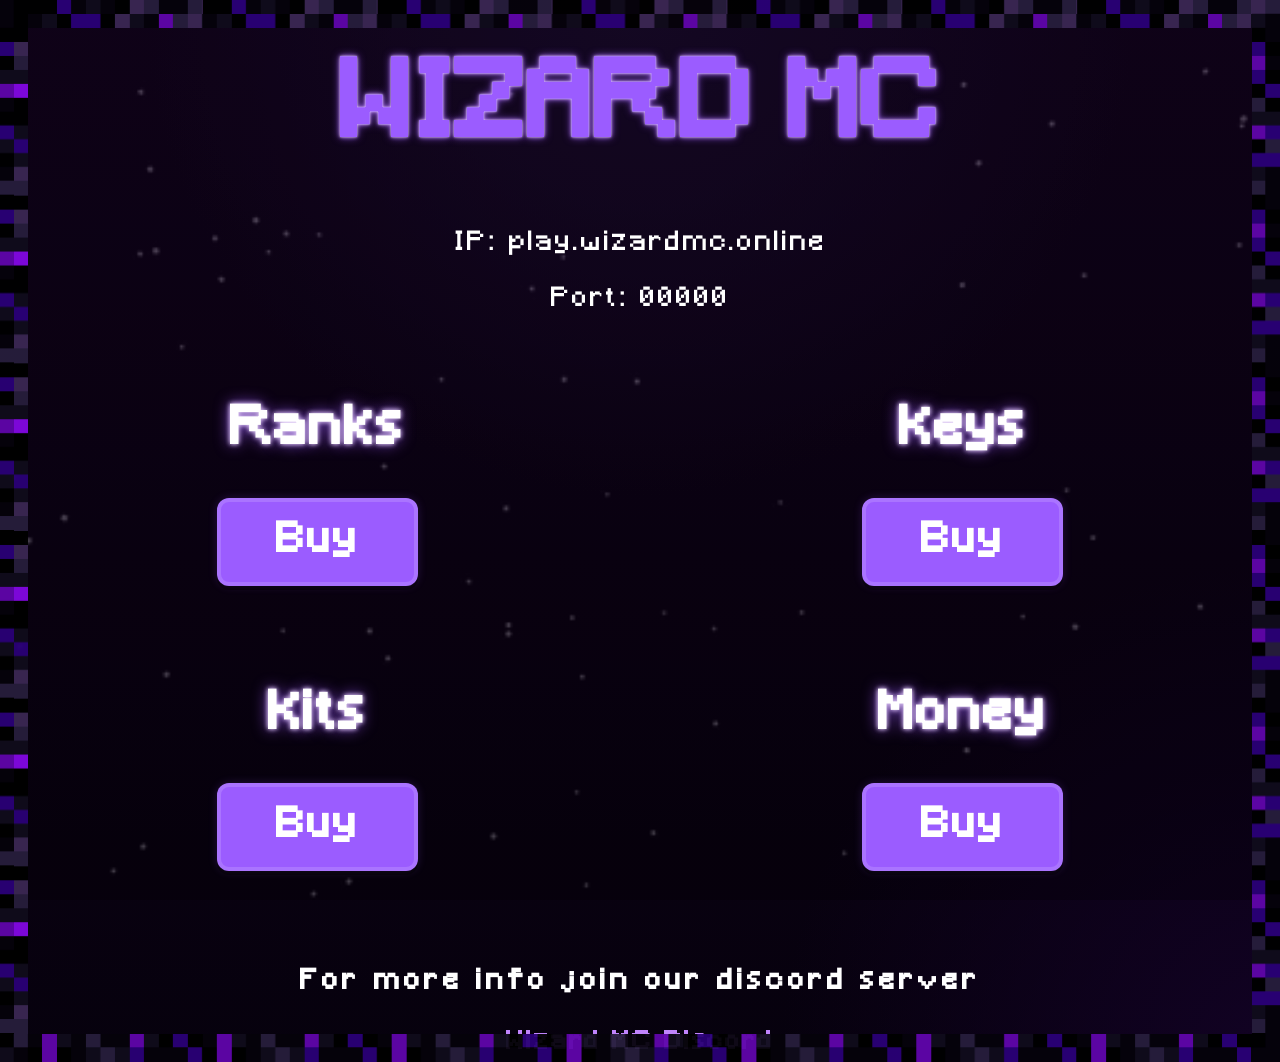
<file: Index.html>
<!DOCTYPE html>
<html lang="en">
<head>
    <meta charset="UTF-8" />
    <meta name="viewport" content="width=device-width, initial-scale=1.0"/>

    <title>Wizard MC</title>

    <!-- GLOBAL CSS -->
    <link rel="stylesheet" href="assets/css/style.css">

    <!-- LANDING PAGE CSS -->
    <link rel="stylesheet" href="assets/css/landing.css">
</head>
<body>

    <!-- MAIN LANDING CONTAINER -->
    <main class="landing-container">

        <!-- SERVER TITLE -->
        <section class="hero-section">

            <!-- CHANGE SERVER NAME HERE -->
            <h1 class="server-title">WIZARD MC</h1>

            <!-- SERVER INFO -->
            <div class="server-info">

                <!-- CHANGE SERVER IP HERE -->
                <p class="copy-text" data-copy="play.wizardmc.online">
                    IP: play.wizardmc.online
                </p>

                <!-- CHANGE SERVER PORT HERE -->
                <p class="copy-text" data-copy="00000">
                    Port: 00000
                </p>

            </div>

        </section>

        <!-- STORE BUTTONS -->
        <section class="store-section">

            <!--
                GRID SETTINGS:
                Add/remove cards freely.
                Grid automatically adapts.
            -->

            <div class="store-grid">

                <!-- RANKS -->
                <div class="store-card">
                    <h2 class="minecraft-glow">Ranks</h2>
                    <a href="ranks.html" class="store-button">
                        Buy
                    </a>
                </div>

                <!-- KEYS -->
                <div class="store-card">
                    <h2 class="minecraft-glow">Keys</h2>
                    <a href="keys.html" class="store-button">
                        Buy
                    </a>
                </div>

                <!-- KITS -->
                <div class="store-card">
                    <h2 class="minecraft-glow">Kits</h2>
                    <a href="kits.html" class="store-button">
                        Buy
                    </a>
                </div>

                <!-- MONEY -->
                <div class="store-card">
                    <h2 class="minecraft-glow"  >Money</h2>
                    <a href="money.html" class="store-button">
                        Buy
                    </a>
                </div>

            </div>

        </section>

        <!-- SUPPORT SECTION -->
        <section class="support-section">

            <p class="support-text">
                For more info join our discord server
            </p>

            <!-- CHANGE DISCORD LINK HERE -->
            <a 
                href="https://discord.gg/example"
                target="_blank"
                class="discord-link"
            >
                Wizard MC Discord
            </a>

        </section>

    </main>

    <!-- LANDING PAGE JS -->
    <script src="assets/js/landing.js"></script>

</body>
</html>
</file>
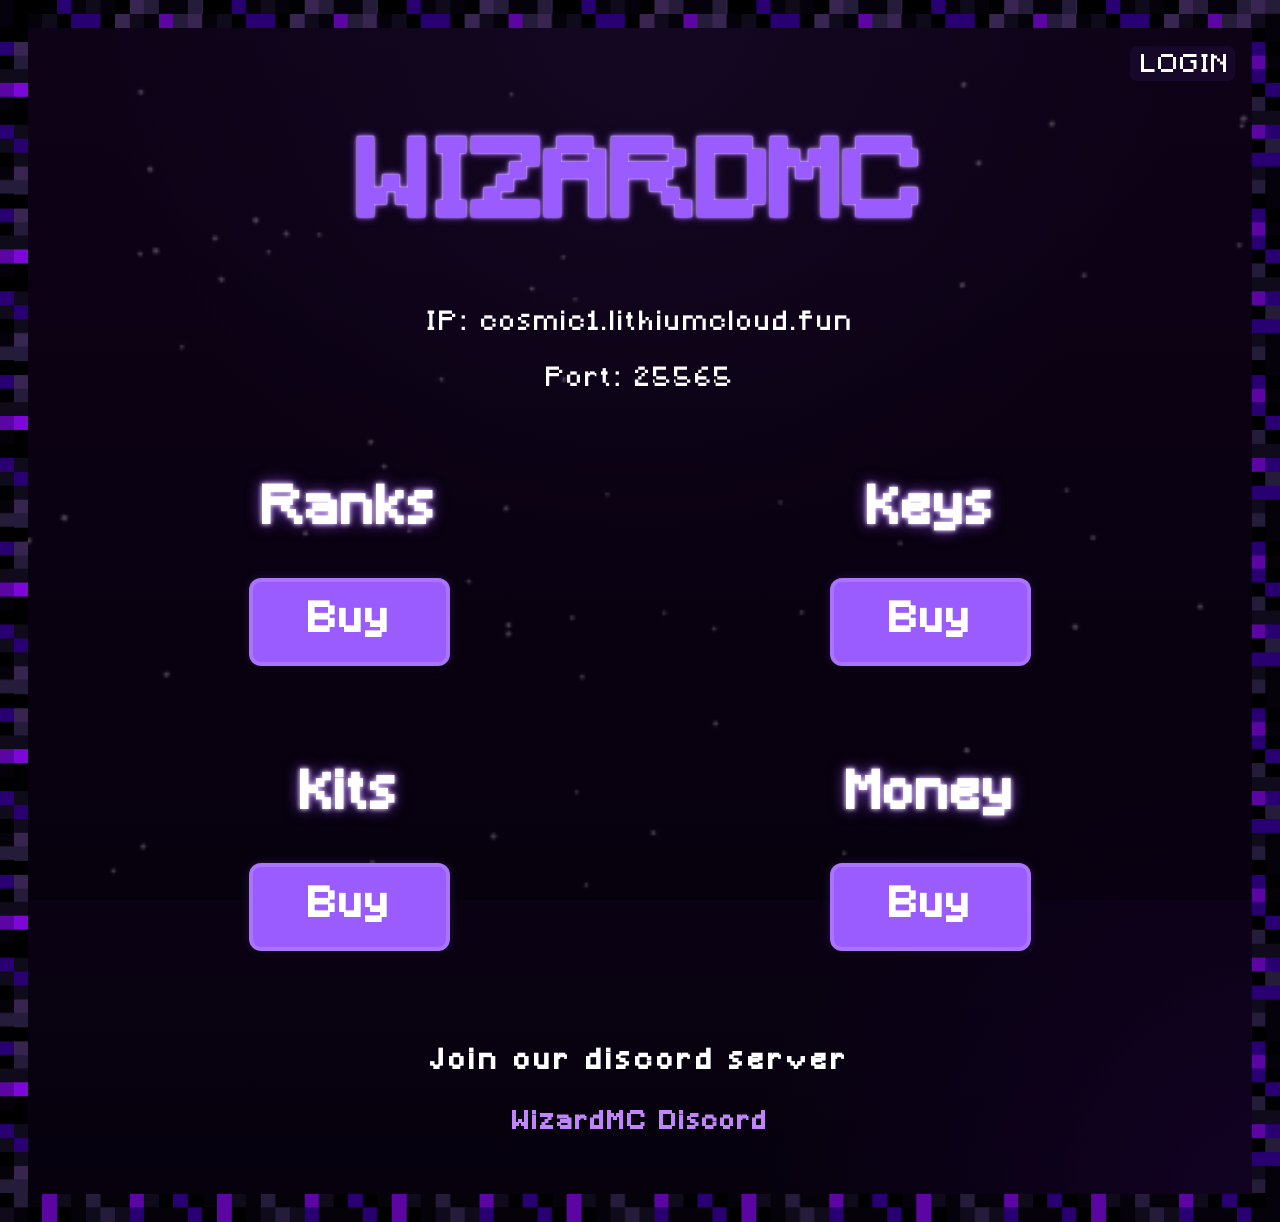
<file: index.html>
<!DOCTYPE html>
<html lang="en">
<head>
    <meta charset="UTF-8" />
    <meta name="viewport" content="width=device-width, initial-scale=1.0"/>

    <title>Wizard MC</title>

    <!-- GLOBAL CSS -->
    <link rel="stylesheet" href="assets/css/style.css">

    <!-- LANDING PAGE CSS -->
    <link rel="stylesheet" href="assets/css/landing.css">
</head>
<body>

    <!-- MAIN LANDING CONTAINER -->
    <main class="page-container landing-container">

        <!-- LOGIN BUTTON -->
        <button class="login-btn-top" id="loginBtn" onclick="showLogin()">LOGIN</button>

        <!-- SERVER TITLE -->
        <section class="hero-section">

            <!-- CHANGE SERVER NAME HERE -->
            <h1 class="server-title">WIZARDMC</h1>

            <!-- SERVER INFO -->
            <div class="server-info">

                <!-- CHANGE SERVER IP HERE -->
                <p>
                    IP:
                    <span class="copy-text" data-copy="play.wizardmc.online">
                        cosmic1.lithiumcloud.fun
                    </span>
                </p>

                <!-- CHANGE SERVER PORT HERE -->
                <p>
                    Port:
                    <span class="copy-text" data-copy="00000">
                        25565
                    </span>
                </p>

            </div>

        </section>

        <!-- STORE BUTTONS -->
        <section class="store-section">

            <div class="store-grid">

                <!-- RANKS -->
                <div class="store-card">
                    <h2 class="minecraft-glow">Ranks</h2>
                    <a href="ranks.html" class="store-button">Buy</a>
                </div>

                <!-- KEYS -->
                <div class="store-card">
                    <h2 class="minecraft-glow">Keys</h2>
                    <a href="keys.html" class="store-button">Buy</a>
                </div>

                <!-- KITS -->
                <div class="store-card">
                    <h2 class="minecraft-glow">Kits</h2>
                    <a href="kits.html" class="store-button">Buy</a>
                </div>

                <!-- MONEY -->
                <div class="store-card">
                    <h2 class="minecraft-glow">Money</h2>
                    <a href="money.html" class="store-button">Buy</a>
                </div>

            </div>

        </section>

        <!-- SUPPORT SECTION -->
        <section class="support-section">

            <p class="support-text">Join our discord server</p>
            <a href="https://discord.gg/UeTj2xv6s" target="_blank" class="discord-link">WizardMC Discord</a>

        </section>

    </main>

    <!-- =========================
        LOGIN MODAL
    ========================= -->

    <div class="login-modal" id="loginModal">
        <div class="login-box">
            <h2 class="minecraft-glow">LOGIN</h2>
            <input type="text" id="ignInput" class="login-input" placeholder="MC Username" autocomplete="off">
            
            <!-- CUSTOM VERSION DROPDOWN -->
            <div class="custom-select" id="versionSelect">
                <div class="custom-select-trigger">Version</div>
                <div class="custom-select-options">
                    <div class="custom-select-option selected" data-value="java">Java Edition</div>
                    <div class="custom-select-option" data-value="bedrock">Bedrock/PE</div>
                </div>
            </div>
            
            <input type="text" id="discordInput" class="login-input" placeholder="Discord Username" autocomplete="off">
            <button class="login-submit-btn" id="signinBtn">SIGN IN</button>
        </div>
    </div>

    <!-- =========================
        LOGOUT MODAL
    ========================= -->

    <div class="logout-modal" id="logoutModal">
        <div class="logout-box">
            <h2 class="minecraft-glow">LOGOUT</h2>
            <p class="logout-text">Would you like to logout?</p>
            <div class="logout-buttons">
                <button class="logout-confirm-btn" id="logoutBtn">LOGOUT</button>
                <button class="logout-cancel-btn" id="logoutCancelBtn">CANCEL</button>
            </div>
        </div>
    </div>

    <!-- TOAST -->
    <div id="toast"></div>

    <!-- LANDING PAGE JS -->
    <script src="assets/js/landing.js"></script>

</body>
</html>
</file>
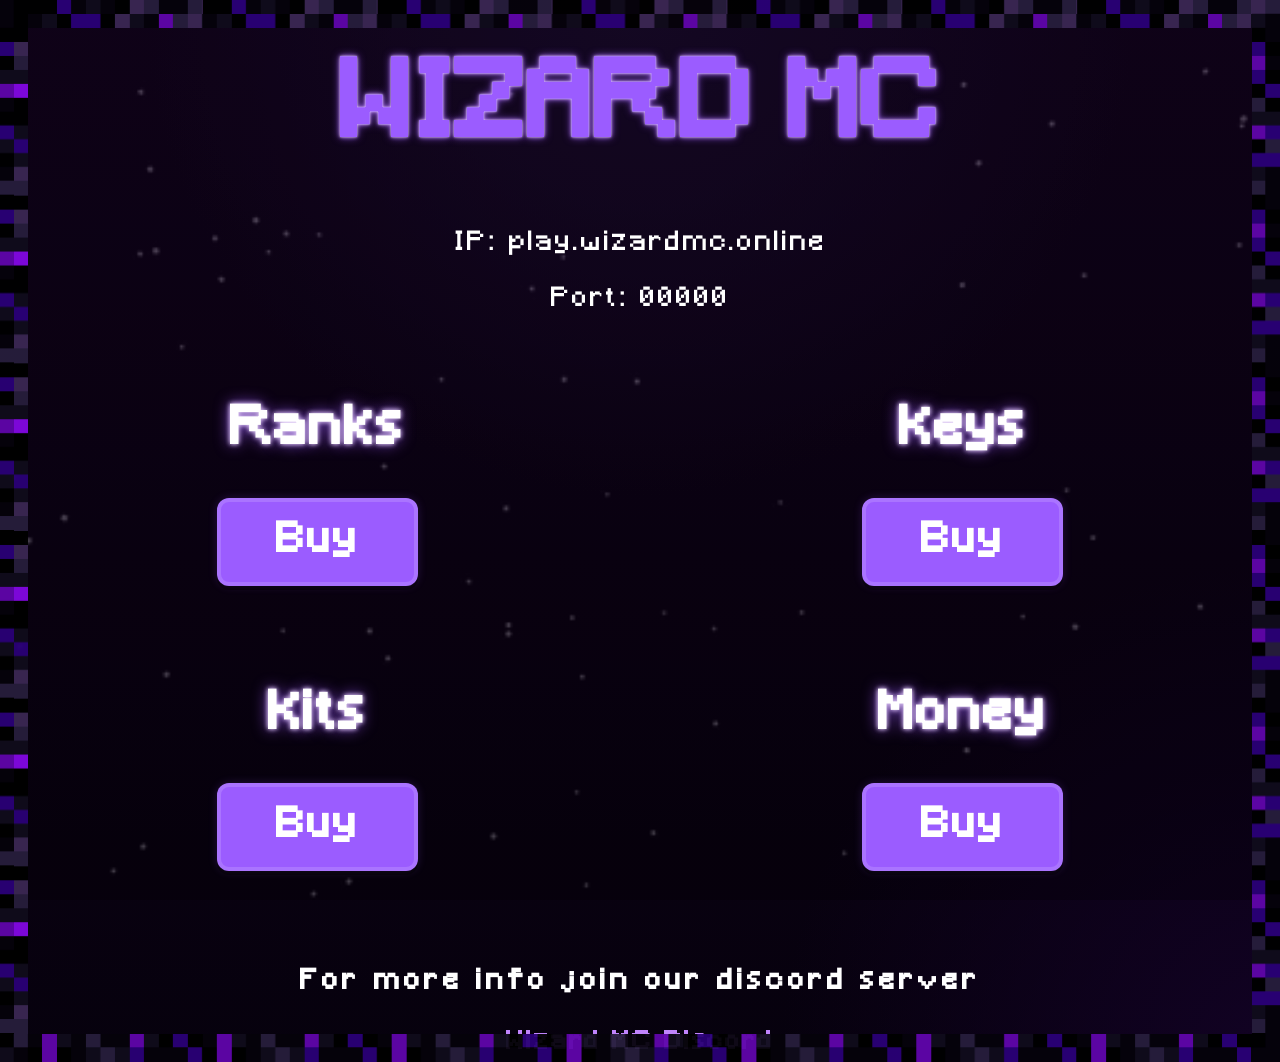
<file: temp.html>
<!DOCTYPE html>
<html lang="en">
<head>
    <meta charset="UTF-8" />
    <meta name="viewport" content="width=device-width, initial-scale=1.0"/>

    <title>Wizard MC</title>

    <!-- GLOBAL CSS -->
    <link rel="stylesheet" href="assets/css/style.css">

    <!-- LANDING PAGE CSS -->
    <link rel="stylesheet" href="assets/css/landing.css">
</head>
<body>

    <!-- MAIN LANDING CONTAINER -->
    <main class="landing-container">

        <!-- SERVER TITLE -->
        <section class="hero-section">

            <!-- CHANGE SERVER NAME HERE -->
            <h1 class="server-title">WIZARD MC</h1>

            <!-- SERVER INFO -->
            <div class="server-info">

                <!-- CHANGE SERVER IP HERE -->
                <p class="copy-text" data-copy="play.wizardmc.online">
                    IP: play.wizardmc.online
                </p>

                <!-- CHANGE SERVER PORT HERE -->
                <p class="copy-text" data-copy="00000">
                    Port: 00000
                </p>

            </div>

        </section>

        <!-- STORE BUTTONS -->
        <section class="store-section">

            <!--
                GRID SETTINGS:
                Add/remove cards freely.
                Grid automatically adapts.
            -->

            <div class="store-grid">

                <!-- RANKS -->
                <div class="store-card">
                    <h2 class="minecraft-glow">Ranks</h2>
                    <a href="ranks.html" class="store-button">
                        Buy
                    </a>
                </div>

                <!-- KEYS -->
                <div class="store-card">
                    <h2 class="minecraft-glow">Keys</h2>
                    <a href="keys.html" class="store-button">
                        Buy
                    </a>
                </div>

                <!-- KITS -->
                <div class="store-card">
                    <h2 class="minecraft-glow">Kits</h2>
                    <a href="kits.html" class="store-button">
                        Buy
                    </a>
                </div>

                <!-- MONEY -->
                <div class="store-card">
                    <h2 class="minecraft-glow"  >Money</h2>
                    <a href="money.html" class="store-button">
                        Buy
                    </a>
                </div>

            </div>

        </section>

        <!-- SUPPORT SECTION -->
        <section class="support-section">

            <p class="support-text">
                For more info join our discord server
            </p>

            <!-- CHANGE DISCORD LINK HERE -->
            <a 
                href="https://discord.gg/example"
                target="_blank"
                class="discord-link"
            >
                Wizard MC Discord
            </a>

        </section>

    </main>

    <!-- LANDING PAGE JS -->
    <script src="assets/js/landing.js"></script>

</body>
</html>
</file>
<file: assets/css/style.css>
/* =========================
   PREVENT TEXT SELECTION
========================= */

* {
    -webkit-user-select: none;
    -moz-user-select: none;
    -ms-user-select: none;
    user-select: none;
}

input, textarea {
    -webkit-user-select: auto;
    -moz-user-select: auto;
    -ms-user-select: auto;
    user-select: auto;
}

/* =========================
   MINECRAFT FONT
========================= */

@font-face {
    font-family: 'Minecraft';
    src: url('../fonts/Minecraft.ttf') format('truetype');
    font-weight: normal;
    font-style: normal;
}

/* =========================
   GLOBAL RESET
========================= */

* {
    margin: 0;
    padding: 0;
    box-sizing: border-box;
}

/* =========================
   PREVENT OVERFLOW
========================= */

html, body {
    overflow-x: hidden;
    scroll-behavior: smooth;
}

/* =========================
   GLOBAL VARIABLES
========================= */

:root {
    --bg-color: #06010d;
    --bg-secondary: #140320;
    --card-color: rgba(22, 10, 40, 0.82);
    --primary-color: #9b5cff;
    --secondary-color: #c084fc;
    --accent-blue: #60a5fa;
    --accent-pink: #f472b6;
    --text-color: #ffffff;
    --hover-color: #7c3aed;
    --max-width: 1200px;
}

/* =========================
   BODY STYLING
========================= */

body {
    font-family: 'Minecraft', Arial, sans-serif;
    background:
        radial-gradient(circle at top, #1b0b2f 0%, transparent 40%),
        radial-gradient(circle at bottom right, #120224 0%, transparent 30%),
        linear-gradient(to bottom, var(--bg-secondary), var(--bg-color));
    color: var(--text-color);
    min-height: 100vh;
    letter-spacing: 3px;
    line-height: 1.6;
    position: relative;
    overflow-y: auto;
}

/* =========================
   BACKGROUND STARS IMAGE
========================= */

body::before {
    content: "";
    position: fixed;
    top: 0;
    left: 0;
    width: 100%;
    height: 100%;
    background-image: url('../images/stars.png');
    background-size: cover;
    background-position: center;
    background-repeat: no-repeat;
    opacity: 0.25;
    pointer-events: none;
    z-index: -1;
}

/* =========================
   GLOBAL LINK RESET
========================= */

a {
    text-decoration: none;
    color: inherit;
}

/* =========================
   GLOBAL SELECTION COLOR
========================= */

::selection {
    background: var(--primary-color);
    color: white;
}

/* =========================
   GLOBAL GLOW UTILITY
========================= */

.glow {
    box-shadow: 0 0 10px rgba(155, 92, 255, 0.4), 0 0 20px rgba(155, 92, 255, 0.3), 0 0 40px rgba(155, 92, 255, 0.2);
}

/* =========================
   HIDE SCROLLBAR
========================= */

::-webkit-scrollbar {
    width: 0;
    background: transparent;
}

html {
    scrollbar-width: none;
}

/* =========================
   GLOBAL PAGE CONTAINER
========================= */

.page-container {
    width: 90%;
    max-width: var(--max-width);
    margin: auto;
    min-height: 100vh;
    display: flex;
    flex-direction: column;
    padding-top: 80px;
    padding-bottom: 80px;
}

/* =========================
   CART BUTTON
========================= */

.cart-toggle {
    position: absolute;
    top: 46px;
    right: 45px;
    width: 105px;
    height: 35px;
    padding-top: 5px;
    padding-left: 3px;
    display: flex;
    justify-content: center;
    align-items: center;
    background: rgba(25, 10, 45, 0.85);
    color: white;
    border-radius: 7px;
    font-family: 'Minecraft', Arial, sans-serif;
    font-size: 1.5rem;
    letter-spacing: 2px;
    text-decoration: none;
    backdrop-filter: blur(8px);
    z-index: 5000;
    transition: 0.25s ease;
    cursor: pointer;
    border: none;
}

.cart-toggle:hover {
    transform: translateX(-4px);
    color: white;
    text-shadow: 0 0 2px rgba(255, 255, 255, 1), 0 0 2px rgba(192, 132, 252, 1), 0 0 3px rgba(155, 92, 255, 1);
}

/* =========================
   LOGIN BUTTON (PRODUCT PAGES)
========================= */

.login-btn-top {
    position: absolute;
    top: 46px;
    right: 160px;
    min-width: 80px;
    height: 35px;
    padding: 0 12px;
    padding-top: 5px;
    display: flex;
    justify-content: center;
    align-items: center;
    background: rgba(25, 10, 45, 0.85);
    color: white;
    border-radius: 7px;
    font-family: 'Minecraft', Arial, sans-serif;
    font-size: 1.5rem;
    letter-spacing: 2px;
    backdrop-filter: blur(8px);
    z-index: 5000;
    transition: 0.25s ease;
    cursor: pointer;
    border: none;
}

.login-btn-top:hover {
    transform: translateX(-4px);
    color: white;
    text-shadow: 0 0 2px rgba(255, 255, 255, 1), 0 0 2px rgba(192, 132, 252, 1), 0 0 3px rgba(155, 92, 255, 1);
}

/* Logged in - no background */
.login-btn-top.logged-in {
    background: transparent;
    backdrop-filter: none;
    width: auto;
    min-width: 80px;
    padding: 0 10px;
    white-space: nowrap;
}

/* =========================
   BACK BUTTON
========================= */

.back-button {
    position: absolute;
    top: 46px;
    left: 45px;
    color: white;
    font-size: 1.5rem;
    letter-spacing: 2px;
    z-index: 5000;
}

.back-button:hover {
    color: var(--secondary-color);
    text-shadow: 0 0 5px rgba(192, 132, 252, 0.8);
}

/* =========================
   SIDEBAR
========================= */

.cart-sidebar {
    position: fixed;
    top: 0;
    right: -450px;
    width: 420px;
    max-width: 100%;
    height: 100vh;
    background: rgba(18, 8, 35, 0.98);
    backdrop-filter: blur(12px);
    border-left: 2px solid rgba(192, 132, 252, 0.25);
    z-index: 7000;
    transition: right 0.35s ease;
    display: flex;
    flex-direction: column;
}

.cart-sidebar.active {
    right: 0;
}

/* =========================
   HEADER
========================= */

.cart-header {
    display: flex;
    justify-content: space-between;
    align-items: center;
    padding: 24px;
    border-bottom: 1px solid rgba(255,255,255,0.08);
}

.cart-header h2 {
    color: white;
    font-size: 2rem;
}

/* =========================
   CLOSE BUTTON
========================= */

.close-cart {
    background: none;
    border: none;
    color: white;
    font-size: 1.7rem;
    cursor: pointer;
}

/* =========================
   CART ITEMS
========================= */

#cartItems {
    flex: 1;
    overflow-y: auto;
    padding: 20px;
}

/* =========================
   SINGLE ITEM
========================= */

.cart-item {
    padding: 18px 0;
    border-bottom: 1px solid rgba(255,255,255,0.08);
}

/* =========================
   TOP ROW
========================= */

.cart-item-top {
    display: flex;
    justify-content: space-between;
    align-items: center;
    margin-bottom: 12px;
}

.cart-item-name {
    color: white;
    font-size: 1rem;
}

.cart-item-price {
    color: white;
    font-size: 1rem;
}

/* =========================
   BOTTOM ROW
========================= */

.cart-item-bottom {
    display: flex;
    justify-content: space-between;
    align-items: center;
}

.cart-item-type {
    color: #b892ff;
    font-size: 0.85rem;
    text-transform: uppercase;
}

/* =========================
   QUANTITY
========================= */

.cart-quantity {
    display: flex;
    align-items: center;
    gap: 12px;
}

.cart-quantity button {
    width: 28px;
    height: 28px;
    border: none;
    border-radius: 7px;
    background: rgba(155, 92, 255, 0.22);
    color: white;
    font-family: 'Minecraft', Arial, sans-serif;
    cursor: pointer;
}

/* =========================
   FOOTER
========================= */

.cart-footer {
    padding: 24px;
    border-top: 1px solid rgba(255,255,255,0.08);
}

.cart-total-row {
    display: flex;
    justify-content: space-between;
    color: white;
    font-size: 1.2rem;
}

/* =========================
   CHECKOUT BUTTON
========================= */

.checkout-btn {
    width: calc(100% - 40px);
    margin: 0 20px 20px;
    padding: 15px;
    border: none;
    border-radius: 12px;
    background: linear-gradient(135deg, rgba(155, 92, 255, 0.95), rgba(124, 58, 237, 0.95));
    color: white;
    font-family: 'Minecraft', Arial, sans-serif;
    font-size: 1rem;
    letter-spacing: 1px;
    cursor: pointer;
    transition: 0.25s ease;
    box-shadow: 0 0 18px rgba(155, 92, 255, 0.25);
}

.checkout-btn:hover {
    transform: translateY(-2px);
    box-shadow: 0 0 24px rgba(192, 132, 252, 0.35);
}

/* =========================
   EMPTY CART
========================= */

.empty-cart {
    color: rgba(255, 255, 255, 0.5);
    text-align: center;
    padding: 40px 0;
}

/* =========================
   PAYMENT MODAL
========================= */

.payment-modal {
    position: fixed;
    inset: 0;
    background: rgba(0, 0, 0, 0.7);
    display: none;
    justify-content: center;
    align-items: center;
    z-index: 9000;
}

.payment-modal.active {
    display: flex;
}

/* =========================
   PAYMENT BOX
========================= */

.payment-box {
    width: 90%;
    max-width: 500px;
    padding: 35px 25px;
    border-radius: 24px;
    background: rgba(20, 10, 35, 0.96);
    border: 2px solid rgba(192, 132, 252, 0.3);
    text-align: center;
}

/* =========================
   QR IMAGE
========================= */

.upi-qr {
    width: 240px;
    max-width: 100%;
    margin-top: 20px;
    margin-bottom: 20px;
    padding: 10px;
    background: white;
    border-radius: 16px;
}

/* =========================
   UPI ID
========================= */

.upi-id {
    color: #ccc;
    font-size: 0.9rem;
    word-break: break-all;
}

/* =========================
   CLOSE BUTTON
========================= */

.close-button {
    margin-top: 25px;
    padding: 12px 20px;
    border: none;
    border-radius: 12px;
    background: #7c3aed;
    color: white;
    font-family: 'Minecraft', Arial, sans-serif;
    cursor: pointer;
}

/* =========================
   TOAST
========================= */

#toast {
    position: fixed;
    bottom: 30px;
    left: 50%;
    transform: translateX(-50%) translateY(100px);
    background: rgba(20, 10, 35, 0.96);
    color: white;
    padding: 14px 22px;
    border-radius: 12px;
    border: 1px solid rgba(192, 132, 252, 0.35);
    font-size: 0.9rem;
    z-index: 10000;
    opacity: 0;
    pointer-events: none;
    transition: 0.35s ease;
}

#toast.show {
    opacity: 1;
    transform: translateX(-50%) translateY(0);
}

/* =========================
   LOGIN MODAL
========================= */

.login-modal {
    position: fixed;
    inset: 0;
    background: rgba(0, 0, 0, 0.7);
    display: none;
    justify-content: center;
    align-items: center;
    z-index: 9000;
}

.login-modal.active {
    display: flex;
}

.login-box {
    width: 90%;
    max-width: 400px;
    padding: 30px;
    border-radius: 20px;
    background: rgba(20, 10, 35, 0.96);
    border: 2px solid rgba(192, 132, 252, 0.3);
    text-align: center;
}

.login-box h2 {
    color: white;
    font-size: 2rem;
    margin-bottom: 25px;
    text-shadow: 0 0 10px rgba(155, 92, 255, 0.5);
}

.login-input {
    width: 100%;
    padding: 14px;
    margin-bottom: 12px;
    border: none;
    border-radius: 10px;
    background: rgba(255, 255, 255, 0.08);
    color: white;
    font-family: 'Minecraft', Arial, sans-serif;
    font-size: 1rem;
    text-align: center;
    box-sizing: border-box;
}

.login-input::placeholder {
    color: rgba(255, 255, 255, 0.4);
}

.login-input:focus {
    outline: none;
    background: rgba(255, 255, 255, 0.12);
    box-shadow: 0 0 0 2px rgba(155, 92, 255, 0.5);
}

/* =========================
   CUSTOM SELECT (VERSION)
========================= */

.custom-select {
    position: relative;
    width: 100%;
    margin-bottom: 12px;
}

.custom-select-trigger {
    width: 100%;
    padding: 14px;
    border: none;
    border-radius: 10px;
    background: rgba(255, 255, 255, 0.08);
    color: white;
    font-family: 'Minecraft', Arial, sans-serif;
    font-size: 1rem;
    text-align: center;
    cursor: pointer;
    box-sizing: border-box;
    transition: 0.2s ease;
}

.custom-select-trigger:hover,
.custom-select.active .custom-select-trigger {
    background: rgba(255, 255, 255, 0.12);
    box-shadow: 0 0 0 2px rgba(155, 92, 255, 0.5);
}

.custom-select-options {
    position: absolute;
    top: 100%;
    left: 0;
    right: 0;
    margin-top: 5px;
    border-radius: 10px;
    background: rgba(20, 10, 35, 0.96);
    overflow: hidden;
    display: none;
    z-index: 10;
}

.custom-select.active .custom-select-options {
    display: block;
}

.custom-select-option {
    padding: 12px 14px;
    color: rgba(255, 255, 255, 0.6);
    font-family: 'Minecraft', Arial, sans-serif;
    font-size: 1rem;
    text-align: center;
    cursor: pointer;
    transition: 0.2s ease;
}

.custom-select-option:first-child {
    border-radius: 8px 8px 0 0;
    padding-top: 14px;
}

.custom-select-option:last-child {
    border-radius: 0 0 8px 8px;
    padding-bottom: 14px;
}

.custom-select-option:hover {
    background: rgba(155, 92, 255, 0.2);
    color: white;
}

.custom-select-option.selected {
    color: var(--secondary-color);
    background: rgba(155, 92, 255, 0.15);
}

.login-submit-btn {
    width: 100%;
    padding: 14px;
    margin-top: 10px;
    border: none;
    border-radius: 12px;
    background: linear-gradient(135deg, rgba(155, 92, 255, 0.95), rgba(124, 58, 237, 0.95));
    color: white;
    font-family: 'Minecraft', Arial, sans-serif;
    font-size: 1.1rem;
    cursor: pointer;
    transition: 0.25s ease;
}

.login-submit-btn:hover {
    transform: scale(1.02);
    box-shadow: 0 0 20px rgba(155, 92, 255, 0.4);
}

/* =========================
   LOGOUT MODAL
========================= */

.logout-modal {
    position: fixed;
    inset: 0;
    background: rgba(0, 0, 0, 0.7);
    display: none;
    justify-content: center;
    align-items: center;
    z-index: 9000;
}

.logout-modal.active {
    display: flex;
}

.logout-box {
    width: 90%;
    max-width: 350px;
    padding: 30px;
    border-radius: 20px;
    background: rgba(20, 10, 35, 0.96);
    border: 2px solid rgba(192, 132, 252, 0.3);
    text-align: center;
}

.logout-box h2 {
    color: white;
    font-size: 1.8rem;
    margin-bottom: 15px;
    text-shadow: 0 0 10px rgba(155, 92, 255, 0.5);
}

.logout-text {
    color: rgba(255, 255, 255, 0.7);
    font-size: 1rem;
    margin-bottom: 25px;
}

.l.ogout-buttons {
    display: flex;
    gap: 12px;
    justify-content: center;
}

.logout-confirm-btn {
    flex: 1;
    padding: 12px;
    border: none;
    border-radius: 10px;
    background: linear-gradient(135deg, #ef4444, #dc2626);
    color: white;
    font-family: 'Minecraft', Arial, sans-serif;
    font-size: 1rem;
    cursor: pointer;
    transition: 0.2s ease;
}

.logout-confirm-btn:hover {
    transform: scale(1.02);
    box-shadow: 0 0 15px rgba(239, 68, 68, 0.4);
}

.logout-cancel-btn {
    flex: 1;
    padding: 12px;
    border: none;
    border-radius: 10px;
    background: rgba(255, 255, 255, 0.1);
    color: white;
    font-family: 'Minecraft', Arial, sans-serif;
    font-size: 1rem;
    cursor: pointer;
    transition: 0.2s ease;
}

.logout-cancel-btn:hover {
    background: rgba(255, 255, 255, 0.15);
}

/* Payment buttons */
.cancel-btn {
    background: rgba(255, 255, 255, 0.1);
}

.paid-btn {
    background: linear-gradient(135deg, #22c55e, #16a34a);
}

/* =========================
   MOBILE RESPONSIVE
========================= */

@media (max-width: 768px) {
    body {
        overflow-x: hidden;
        background-attachment: scroll;
    }

    body::before {
        background-size: cover;
        background-position: center;
    }

    .page-container {
        width: 88%;
        min-height: 100vh;
        display: flex;
        flex-direction: column;
        padding-top: 30px;
        padding-bottom: 30px;
    }

    .cart-toggle {
        position: absolute;
        top: 25px;
        right: 25px;
        width: 60px;
        height: 22px;
        padding-right: 3px;
        padding-top: 2px;
        letter-spacing: 1px;
        font-size: 1.1rem;
        border-radius: 4px;
    }

    /* Login button - NOT logged in (showing LOGIN) */
    .login-btn-top:not(.logged-in) {
        min-width: 75px;
        width: 50px;
        height: auto;
        padding-top: 3px;
        padding-left: 15px;
        letter-spacing: 1px;
        font-size: 1.1rem;
        background: rgba(25, 10, 45, 0.85);
        backdrop-filter: blur(8px);
        white-space: nowrap;
    }

    .login-btn-top {
        position: absolute;
        top: 25px;
        right: 95px;  /* Changed from 80px - gives space from cart button */
        min-width: 55px;
        height: 22px;
        font-size: 1.2rem;
        border-radius: 4px;
    }

    .back-button {
        position: absolute;
        top: 25px;
        left: 25px;
        font-size: 1rem;
    }
    #toast {
        max-width: 90%;
        white-space: nowrap;
    }
}
</file>
<file: assets/css/landing.css>
/* =========================
   OBSIDIAN BORDER
========================= */

body::after {
    content: "";
    position: absolute;
    top: 0;
    left: 0;
    right: 0;
    bottom: 0;
    pointer-events: none;
    z-index: 999;
    border: 28px solid transparent;
    border-image: url('../images/obsidian-border.png') 127 round;
    opacity: 0.95;
}

/* =========================
   MAIN PAGE CONTAINER
========================= */

.landing-container {
    text-align: center;
}

/* =========================
   HERO SECTION
========================= */

.hero-section {
    margin-bottom: 30px;
}

/* =========================
   SERVER TITLE
========================= */

.server-title {
    font-size: clamp(3rem, 8vw, 8rem);
    font-weight: bold;
    color: var(--primary-color);
    margin-top: 30px;
    margin-bottom: 30px;
    word-break: break-word;
    text-shadow:
        0 0 2px rgba(255, 255, 255, 0.8),
        0 0 4px rgba(192, 132, 252, 0.9),
        0 0 8px rgba(155, 92, 255, 0.8),
        0 0 0px rgba(96, 165, 250, 0.5);
}

/* =========================
   SERVER INFO
========================= */

.server-info {
    display: flex;
    flex-direction: column;
    gap: 15px;
    font-size: clamp(1rem, 2vw, 2rem);
}

/* =========================
   STORE SECTION
========================= */

.store-section {
    margin-bottom: 50px;
}

/* =========================
   RESPONSIVE GRID
========================= */

.store-grid {
    display: grid;
    grid-template-columns: repeat(2, 1fr);
    gap: 10px;
}

/* =========================
   STORE CARDS
========================= */

.store-card {
    background: transparent;
    border-radius: 20px;
    padding: 40px 20px;
    transition: 0.3s ease;
}

.store-card:hover {
    transform: translateY(-5px);
    border-color: var(--secondary-color);
}

/* =========================
   CARD TITLE
========================= */

.store-card h2 {
    margin-bottom: 25px;
    font-size: clamp(2.5rem, 4vw, 4rem);
}

/* =========================
   BUY BUTTON
========================= */

.store-button {
    display: inline-block;
    background: var(--primary-color);
    color: white;
    padding: 8px 55px;
    border-radius: 12px;
    font-size: 2.5rem;
    font-weight: bold;
    transition: 0.3s ease;
    letter-spacing: 3px;
    -webkit-tap-highlight-color: transparent;
    touch-action: manipulation;
    user-select: none;
    border: 4px solid rgba(255, 255, 255, 0.15);
    box-shadow: 0 4px 0 rgba(0, 0, 0, 0.4), 0 0 10px rgba(155, 92, 255, 0.2);
}

.store-button:hover {
    background: var(--hover-color);
    transform: scale(1.05);
    box-shadow: 0 2px 0 rgba(0, 0, 0, 0.4), 0 0 12px rgba(192, 132, 252, 0.4);
}

.store-button:active {
    transform: translateY(4px);
    box-shadow: 0 0 5px rgba(192, 132, 252, 0.3);
}

/* =========================
   SUPPORT SECTION
========================= */

.support-section {
    display: flex;
    flex-direction: column;
    gap: 20px;
}

/* =========================
   SUPPORT TEXT
========================= */

.support-text {
    font-size: 1.7rem;
    font-weight: bold;
    letter-spacing: 5px;
}

/* =========================
   DISCORD LINK
========================= */

.discord-link {
    color: var(--secondary-color);
    font-size: 1.5rem;
    font-weight: bold;
}

.discord-link:hover {
    color: var(--secondary-color);
    text-shadow: 0 0 5px rgba(192, 132, 252, 0.8);
}

/* =========================
   MINECRAFT GLOW TEXT
========================= */

.minecraft-glow {
    text-shadow:
        0 0 5px rgba(255, 255, 255, 0.7),
        0 0 5px rgba(192, 132, 252, 0.8),
        0 0 15px rgba(155, 92, 255, 0.8);
}

/* =========================
   CLICK TO COPY TEXT
========================= */

.copy-text {
    cursor: pointer;
    transition: 0.2s ease;
    display: inline-block;
}

.copy-text:hover {
    color: var(--secondary-color);
    text-shadow: 0 0 5px rgba(192, 132, 252, 0.8);
}

/* =========================
   LOGIN BUTTON (TOP RIGHT)
========================= */

.login-btn-top {
    position: absolute;
    top: 46px;
    right: 45px;
    width: 105px;
    height: 35px;
    padding-top: 5px;
    padding-left: 18px;
    display: flex;
    justify-content: center;
    align-items: center;
    background: rgba(25, 10, 45, 0.85);
    color: white;
    border-radius: 7px;
    font-family: 'Minecraft', Arial, sans-serif;
    font-size: 1.5rem;
    letter-spacing: 2px;
    text-decoration: none;
    backdrop-filter: blur(8px);
    z-index: 5000;
    transition: 0.25s ease;
    cursor: pointer;
    border: none;
}

.login-btn-top:hover {
    transform: translateX(-4px);
    color: white;
    text-shadow:
        0 0 2px rgba(255, 255, 255, 1),
        0 0 2px rgba(192, 132, 252, 1),
        0 0 3px rgba(155, 92, 255, 1);
}

/* Logged in - no background */
.login-btn-top.logged-in {
    background: transparent;
    backdrop-filter: none;
    width: auto;
    min-width: 80px;
    padding: 0 5px;
    white-space: nowrap;
}

/* =========================
   LOGIN MODAL
========================= */

.login-modal {
    position: fixed;
    inset: 0;
    background: rgba(0, 0, 0, 0.7);
    display: none;
    justify-content: center;
    align-items: center;
    z-index: 9000;
}

.login-modal.active {
    display: flex;
}

.login-box {
    width: 90%;
    max-width: 400px;
    padding: 30px;
    border-radius: 20px;
    background: rgba(20, 10, 35, 0.96);
    border: 2px solid rgba(192, 132, 252, 0.3);
    text-align: center;
}

.login-box h2 {
    color: white;
    font-size: 2rem;
    margin-bottom: 25px;
    text-shadow: 0 0 10px rgba(155, 92, 255, 0.5);
}

/* =========================
   LOGIN INPUT FIELDS
========================= */

.login-input {
    width: 100%;
    padding: 14px;
    margin-bottom: 12px;
    border: none;
    border-radius: 10px;
    background: rgba(255, 255, 255, 0.08);
    color: white;
    font-family: 'Minecraft', Arial, sans-serif;
    font-size: 1rem;
    text-align: center;
    box-sizing: border-box;
}

.login-input::placeholder {
    color: rgba(255, 255, 255, 0.4);
}

.login-input:focus {
    outline: none;
    background: rgba(255, 255, 255, 0.12);
    box-shadow: 0 0 0 2px rgba(155, 92, 255, 0.5);
}

/* =========================
   CUSTOM SELECT (VERSION)
========================= */

.custom-select {
    position: relative;
    width: 100%;
    margin-bottom: 12px;
}

.custom-select-trigger {
    width: 100%;
    padding: 14px;
    border: none;
    border-radius: 10px;
    background: rgba(255, 255, 255, 0.08);
    color: white;
    font-family: 'Minecraft', Arial, sans-serif;
    font-size: 1rem;
    text-align: center;
    cursor: pointer;
    box-sizing: border-box;
    transition: 0.2s ease;
}

.custom-select-trigger:hover,
.custom-select.active .custom-select-trigger {
    background: rgba(255, 255, 255, 0.12);
    box-shadow: 0 0 0 2px rgba(155, 92, 255, 0.5);
}

.custom-select-options {
    position: absolute;
    top: 100%;
    left: 0;
    right: 0;
    margin-top: 5px;
    border-radius: 10px;
    background: rgba(20, 10, 35, 0.96);
    overflow: hidden;
    display: none;
    z-index: 10;
}

.custom-select.active .custom-select-options {
    display: block;
}

.custom-select-option {
    padding: 12px 14px;
    color: rgba(255, 255, 255, 0.6);
    font-family: 'Minecraft', Arial, sans-serif;
    font-size: 1rem;
    text-align: center;
    cursor: pointer;
    transition: 0.2s ease;
}

.custom-select-option:first-child {
    border-radius: 8px 8px 0 0;
    padding-top: 14px;
}

.custom-select-option:last-child {
    border-radius: 0 0 8px 8px;
    padding-bottom: 14px;
}

.custom-select-option:only-child {
    border-radius: 8px;
}

.custom-select-option:hover {
    background: rgba(155, 92, 255, 0.2);
    color: white;
}

.custom-select-option.selected {
    color: var(--secondary-color);
    background: rgba(155, 92, 255, 0.15);
}

/* =========================
   LOGIN SUBMIT BUTTON
========================= */

.login-submit-btn {
    width: 100%;
    padding: 14px;
    margin-top: 10px;
    border: none;
    border-radius: 12px;
    background: linear-gradient(135deg, rgba(155, 92, 255, 0.95), rgba(124, 58, 237, 0.95));
    color: white;
    font-family: 'Minecraft', Arial, sans-serif;
    font-size: 1.1rem;
    cursor: pointer;
    transition: 0.25s ease;
}

.login-submit-btn:hover {
    transform: scale(1.02);
    box-shadow: 0 0 20px rgba(155, 92, 255, 0.4);
}

/* =========================
   LOGOUT MODAL
========================= */

.logout-modal {
    position: fixed;
    inset: 0;
    background: rgba(0, 0, 0, 0.7);
    display: none;
    justify-content: center;
    align-items: center;
    z-index: 9000;
}

.logout-modal.active {
    display: flex;
}

.logout-box {
    width: 90%;
    max-width: 350px;
    padding: 30px;
    border-radius: 20px;
    background: rgba(20, 10, 35, 0.96);
    border: 2px solid rgba(192, 132, 252, 0.3);
    text-align: center;
}

.logout-box h2 {
    color: white;
    font-size: 1.8rem;
    margin-bottom: 15px;
    text-shadow: 0 0 10px rgba(155, 92, 255, 0.5);
}

.logout-text {
    color: rgba(255, 255, 255, 0.7);
    font-size: 1rem;
    margin-bottom: 25px;
}

.logout-buttons {
    display: flex;
    gap: 12px;
    justify-content: center;
}

.logout-confirm-btn {
    flex: 1;
    padding: 12px;
    border: none;
    border-radius: 10px;
    background: linear-gradient(135deg, #ef4444, #dc2626);
    color: white;
    font-family: 'Minecraft', Arial, sans-serif;
    font-size: 1rem;
    cursor: pointer;
    transition: 0.2s ease;
}

.logout-confirm-btn:hover {
    transform: scale(1.02);
    box-shadow: 0 0 15px rgba(239, 68, 68, 0.4);
}

.logout-cancel-btn {
    flex: 1;
    padding: 12px;
    border: none;
    border-radius: 10px;
    background: rgba(255, 255, 255, 0.1);
    color: white;
    font-family: 'Minecraft', Arial, sans-serif;
    font-size: 1rem;
    cursor: pointer;
    transition: 0.2s ease;
}

.logout-cancel-btn:hover {
    background: rgba(255, 255, 255, 0.15);
}

/* =========================
   TOAST
========================= */

#toast {
    position: fixed;
    bottom: 30px;
    left: 50%;
    transform: translateX(-50%) translateY(100px);
    background: rgba(20, 10, 35, 0.96);
    color: white;
    padding: 14px 22px;
    border-radius: 12px;
    border: 1px solid rgba(192, 132, 252, 0.35);
    font-size: 0.9rem;
    z-index: 10000;
    opacity: 0;
    pointer-events: none;
    transition: 0.35s ease;
}

#toast.show {
    opacity: 1;
    transform: translateX(-50%) translateY(0);
}

/* =========================
   MOBILE RESPONSIVE
========================= */

@media (max-width: 768px) {
    body::after {
        border: 16px solid transparent;
        border-image: url('../images/obsidian-border.png') 127 round;
    }

    .landing-container {
        width: 80%;
        min-height: 100vh;
        display: flex;
        flex-direction: column;
        justify-content: space-between;
        padding-top: 20px;
        padding-bottom: 20px;
    }

    .hero-section {
        margin-bottom: 10px;
    }

    .server-title {
        font-size: clamp(2.5rem, 12vw, 6rem);
        margin-top: 60px;
        margin-bottom: 20px;
        line-height: 1.2;
    }

    .server-info {
        font-size: 0.9rem;
        gap: 10px;
    }

    .store-section {
        margin-bottom: 1px;
    }

    .store-grid {
        grid-template-columns: repeat(2, 1fr);
        gap: 2px;
    }

    .store-card {
        padding: 18px 6px;
    }

    .store-card h2 {
        font-size: clamp(2rem, 8vw, 3rem);
        margin-bottom: 18px;
    }

    .store-button {
        font-size: 1.5rem;
        padding: 10px 45px;
        letter-spacing: 2px;
        border-radius: 10px;
    }

    .support-section {
        gap: 10px;
        padding-bottom: 90px;
    }

    .support-text {
        font-size: 0.9rem;
        margin-bottom: -5px;
        line-height: 1.5;
    }

    .discord-link {
        font-size: 1rem;
    }

    /* Login button - NOT logged in (showing LOGIN) */
    .login-btn-top:not(.logged-in) {
        min-width: 75px;
        width: 50px;
        height: auto;
        right: 25px;
        padding-top: 4px;
        padding-left: 15px;
        letter-spacing: 1px;
        font-size: 1.1rem;
        background: rgba(25, 10, 45, 0.85);
        backdrop-filter: blur(8px);
        white-space: nowrap;
    }

    .login-btn-top {
        top: 25px;
        right: 20px;
        min-width: 55px;
        height: 22px;
        font-size: 1.2rem;
        border-radius: 4px;
    }

    /* Mobile Toast - prevent wrapping */
    #toast {
        max-width: 90%;
        white-space: nowrap;
    }
}
</file>
